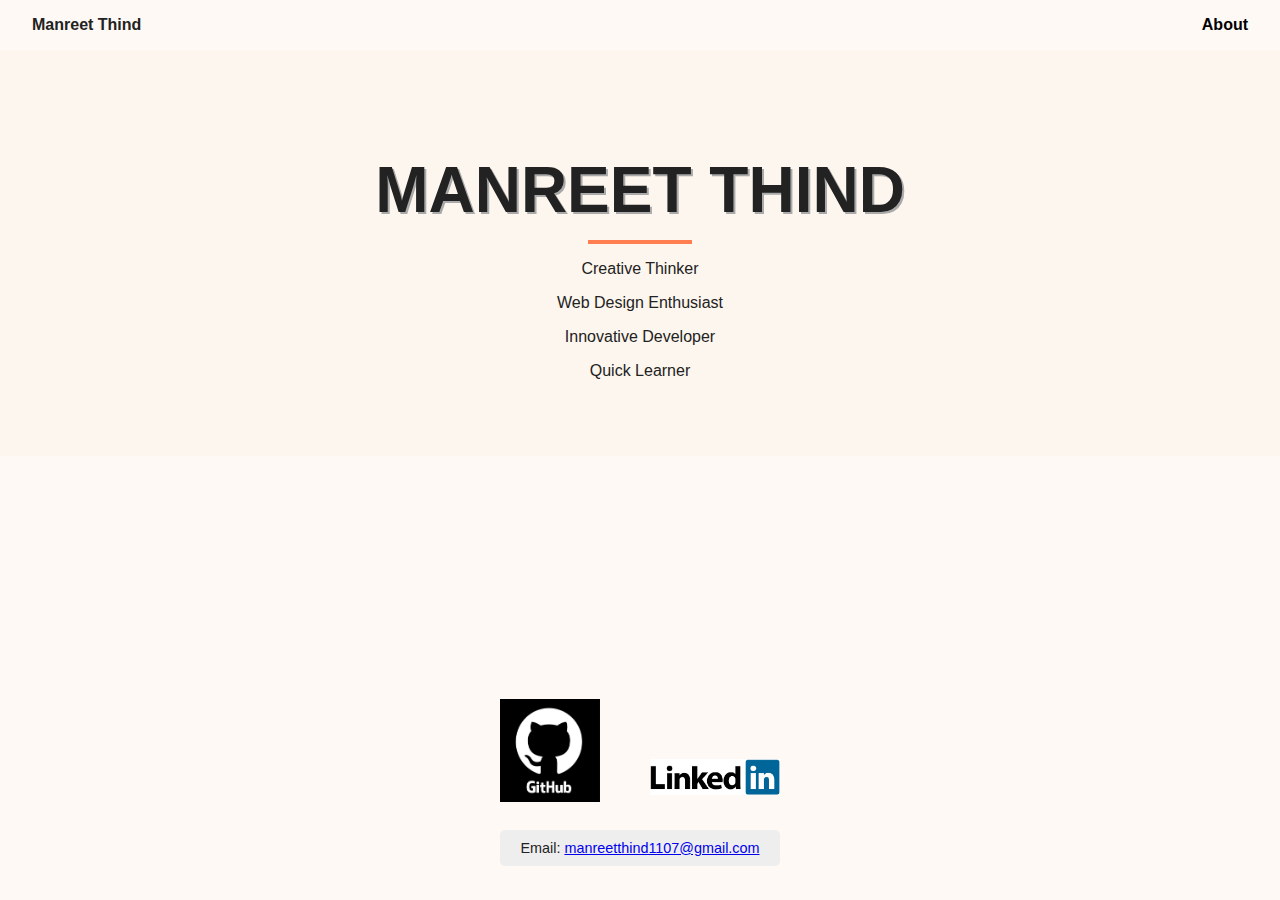
<file: index.html>
<!DOCTYPE html>
<html lang="en">
<head>
  <meta charset="UTF-8" />
  <meta name="viewport" content="width=device-width, initial-scale=1.0" />
  <title>Manreet Thind | Portfolio</title>
  <link rel="stylesheet" href="portfolio.css" />
</head>
<body>
  <nav>
    <div class="nav-name">Manreet Thind</div>
    <div class="nav-link"><a href="about.html">About</a></div>
  </nav>

  <header>
    <h1>MANREET THIND</h1>
    <hr />
    <p>Creative Thinker</p>
    <p>Web Design Enthusiast</p>
    <p>Innovative Developer</p>
    <p>Quick Learner</p>
  </header>

  <footer>
      <div class="icons">
    <a href="https://github.com/MTHIND1107" target="_blank">
      <img src="github.png" alt="GitHub" class="social-icon" />
    </a>
    <a href="https://www.linkedin.com/in/manreet-thind-226192365" target="_blank">
      <img src="linkedin.png" alt="LinkedIn" class="social-icon linkedin-icon" />
    </a>
  </div>
    <p>Email: <a href="mailto:manreetthind1107@gmail.com" class="email-link">manreetthind1107@gmail.com</a></p>
  </footer>
</body>
</html>
</file>
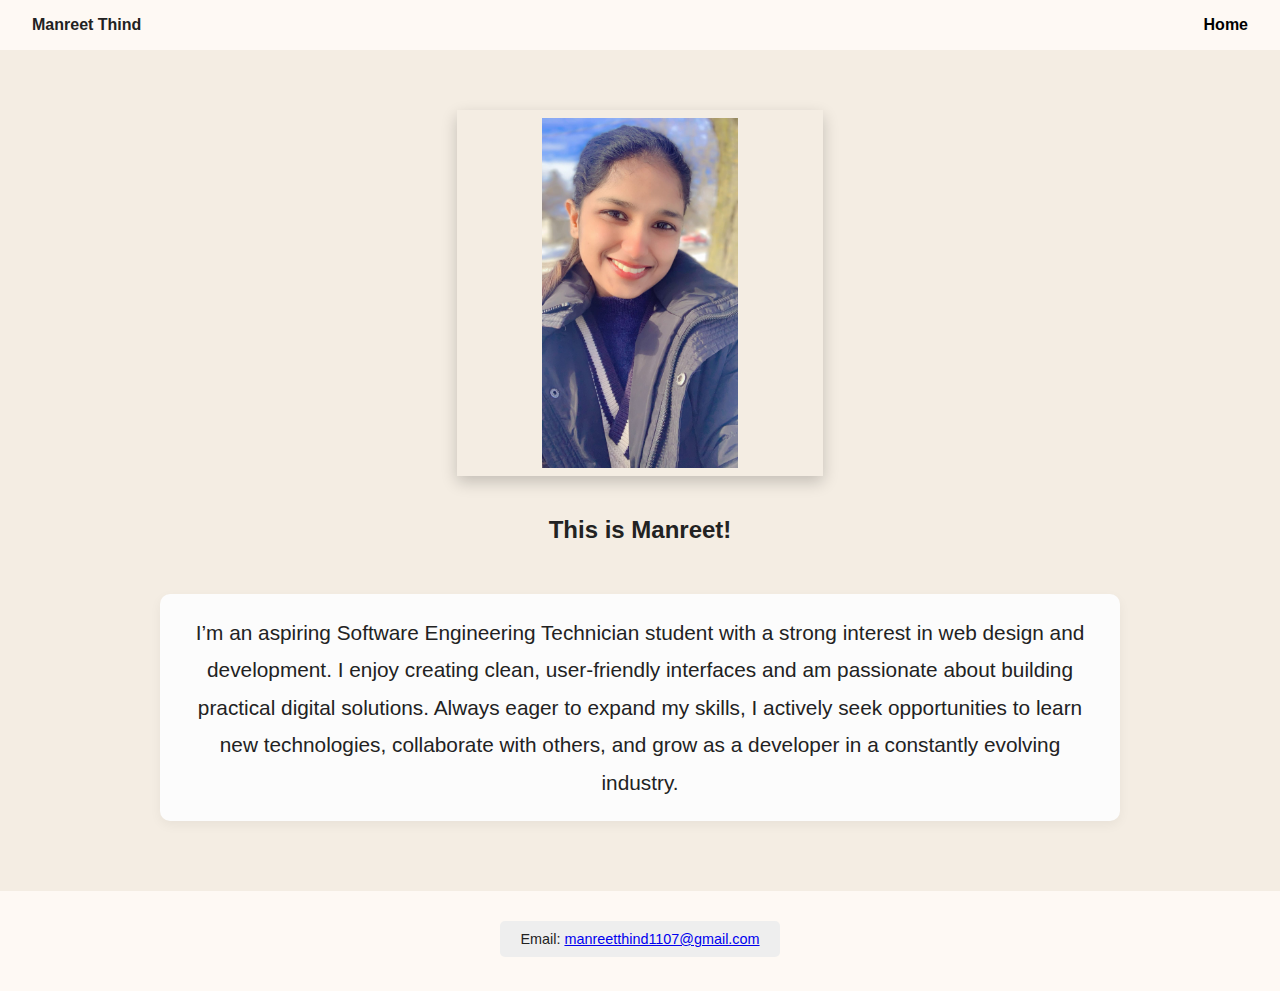
<file: about.html>
<!DOCTYPE html>
<html lang="en">
<head>
  <meta charset="UTF-8" />
  <meta name="viewport" content="width=device-width, initial-scale=1.0" />
  <title>About Manreet Thind</title>
  <link rel="stylesheet" href="portfolio.css" />
</head>
<body>
  <nav>
    <div class="nav-name">Manreet Thind</div>
    <div class="nav-link"><a href="index.html">Home</a></div>
  </nav>

  <section id="about">
    <img src="profile.jpg" alt="Manreet Thind" class="profile" />
    <h2>This is Manreet!</h2>
    <p class="bio">
      I’m an aspiring Software Engineering Technician student with a strong interest in web design and development. I enjoy creating clean, user-friendly interfaces and am passionate about building practical digital solutions. Always eager to expand my skills, I actively seek opportunities to learn new technologies, collaborate with others, and grow as a developer in a constantly evolving industry.
    </p>
  </section>

  <footer>
    <p>Email: <a href="mailto:manreetthind1107@gmail.com">manreetthind1107@gmail.com</a></p>
  </footer>
</body>
</html>
</file>
<file: portfolio.css>
html, body {
  height: 100%;
  display: flex;
  flex-direction: column;
}

body {
  font-family: 'Segoe UI', sans-serif;
  margin: 0;
  background: #fef9f4;
  color: #222;
  text-align: center;
}

nav {
  display: flex;
  justify-content: space-between;
  padding: 1em 2em;
  font-weight: bold;
}

nav a {
  color: black;
  text-decoration: none;
}

header {
  padding: 60px 20px;
  background: #fdf6ee;
}

h1 {
  font-size: 4rem;
  margin-bottom: 0.2em;
  text-shadow: 2px 2px #aaa;
}

hr {
  width: 100px;
  border: 2px solid coral;
  margin-bottom: 1em;
}

.icons a {
  margin: 0 10px;
}

section#about {
  background: #f4ede3;
  padding: 40px 20px;
}

.profile {
  width: 350px !important;        
  height: 350px !important;
  max-width: 90%; 
  object-fit: contain;
  margin: 20px auto; 
  padding: 8px;                /* Slightly more padding */
  box-shadow: 0 6px 15px rgba(0, 0, 0, 0.2); /* Bigger shadow for effect */
}

.profile:hover {
  transform: scale(1.05);
  transition: transform 0.3s ease;
}

section#about {
  background: #f4ede3;
  padding: 40px 20px;
  display: flex;
  flex-direction: column;
  align-items: center;
  text-align: center;
}


footer {
  padding: 20px;
  font-size: 0.9rem;
  margin-top: auto;
  display: flex;
  flex-direction: column;
  align-items: center;
}

footer p {
  background: #eee;       /* ONLY the email now gets the background */
  padding: 10px 20px;
  border-radius: 5px;     /* Optional: makes it rounded */
  margin-top: 10px;       /* Space above the email line */
  text-align: center;
}


@media (max-width: 600px) {
  .profile {
    width: 250px;
    height: 250px;
  }
}
.icons {
  display: flex;
  justify-content: center;
  gap: 30px;
  margin-bottom: 15px; /* Space between icons and email */
}

.social-icon {
  width: 100px;
  height: auto;
  transition: transform 0.3s ease;
}

.social-icon:hover {
  transform: scale(1.1);
}
.linkedin-icon {
  width: 130px;          /* Make it bigger */
  margin-top: 60px;      /* Push it down a bit */
}

.bio {
  font-size: 1.3rem;
  max-width: 900px;
  margin: 30px auto;
  padding: 20px 30px;
  line-height: 1.8;
  text-align: center;
  background: #fcfcfc;
  box-shadow: 0 4px 12px rgba(0, 0, 0, 0.05);
  border-radius: 10px;
}
</file>
